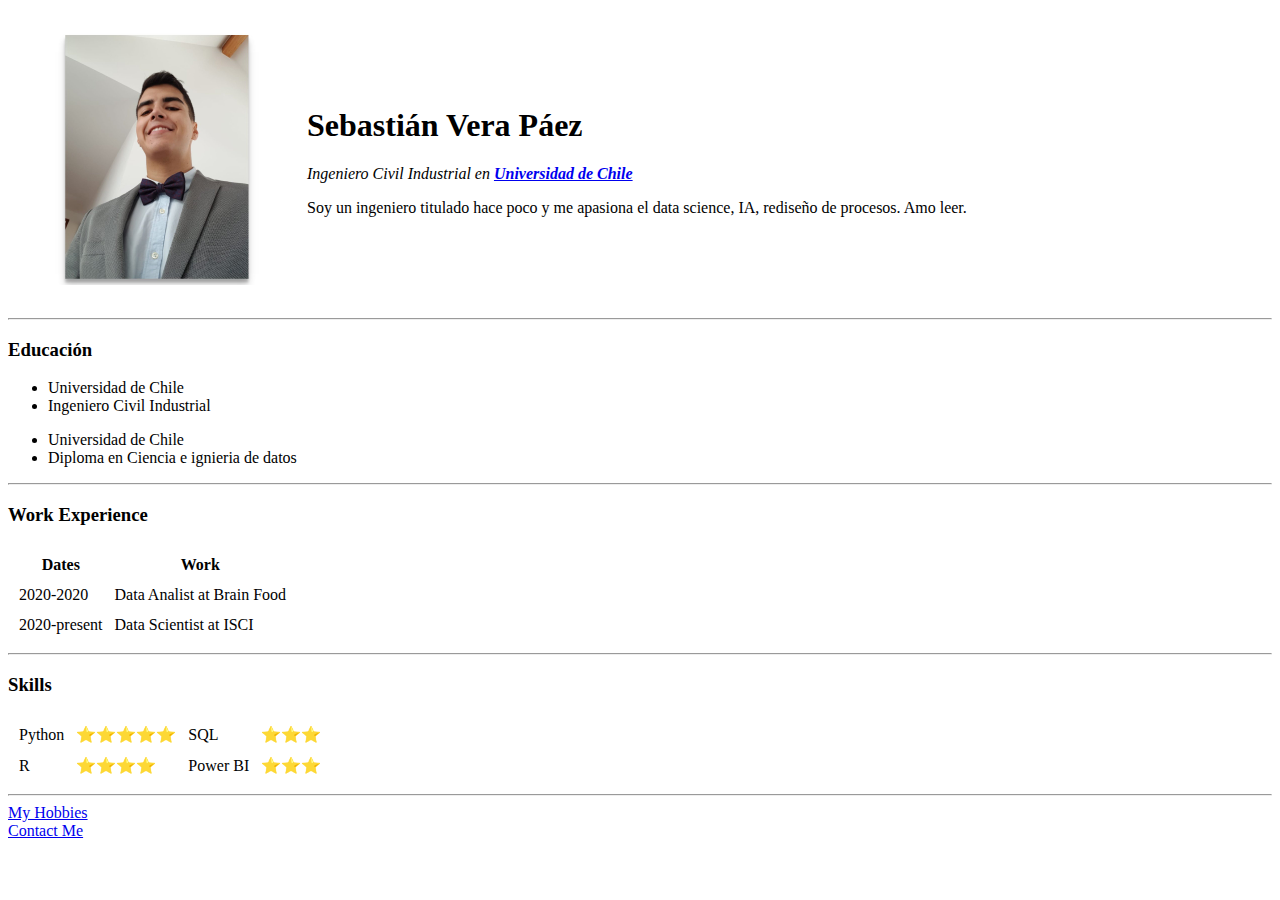
<file: index.html>
<!-- comentarios -->
<!DOCTYPE html>
<html lang="en" dir="ltr">

<head>
  <meta charset="utf-8">
  <title>🛂Sebastián's Personal Site</title>
</head>

<body>
  <table cellspacing="20">
    <tr>
      <td><img src="HTML -  Personal Site\images\quicksquarenew_201974141147757.jpg" alt="imagen curriculum vitae sebastian vera" height="256px" width="256px"></td>
      <td>
        <h1> Sebastián Vera Páez</h1>
        <p><em> Ingeniero Civil Industrial en <strong> <a href="https://www.linkedin.com/in/sebasti%C3%A1n-vera-p%C3%A1ez-742760189/"> Universidad de Chile </a></strong></em></p>
        <p>Soy un ingeniero titulado hace poco y me apasiona el data science, IA, rediseño de procesos. Amo leer.</p>
      </td>
    </tr>
  </table>

  <hr>

  <h3>Educación</h3>

  <ul>
    <li>Universidad de Chile</li>
    <li>Ingeniero Civil Industrial</li>
  </ul>
  <ul>
    <li> Universidad de Chile</li>
    <li> Diploma en Ciencia e ignieria de datos</li>
  </ul>

  <hr>

  <h3>Work Experience</h3>

  <table cellspacing="10">
    <thead>
      <tr>
        <th>Dates</th>
        <th>Work</th>
      </tr>
    </thead>

    <tbody>
      <tr>
        <!-- representa las filas -->
        <td>2020-2020</td> <!-- representa las columnas -->
        <td>Data Analist at Brain Food</td>
      </tr>
      <tr>
        <td>2020-present</td>
        <td>Data Scientist at ISCI</td>
      </tr>
    </tbody>

    <tfoot>
    </tfoot>
    <!-- podemos crear una tabla con esto -->
  </table>

  <hr>

  <h3> Skills </h3>

  <table cellspacing="10">
    <tr>
      <td>Python </td>
      <td>⭐⭐⭐⭐⭐</td>
      <td>SQL</td>
      <td>⭐⭐⭐</td>
    </tr>
    <tr>
      <td>R</td>
      <td>⭐⭐⭐⭐</td>
      <td>Power BI</td>
      <td>⭐⭐⭐</td>
    </tr>
  </table>

  <hr>
  <a href="hobbies.html"> My Hobbies</a>
  <br>
  <a href="contact-me.html"> Contact Me</a>

</body>

</html>
</file>
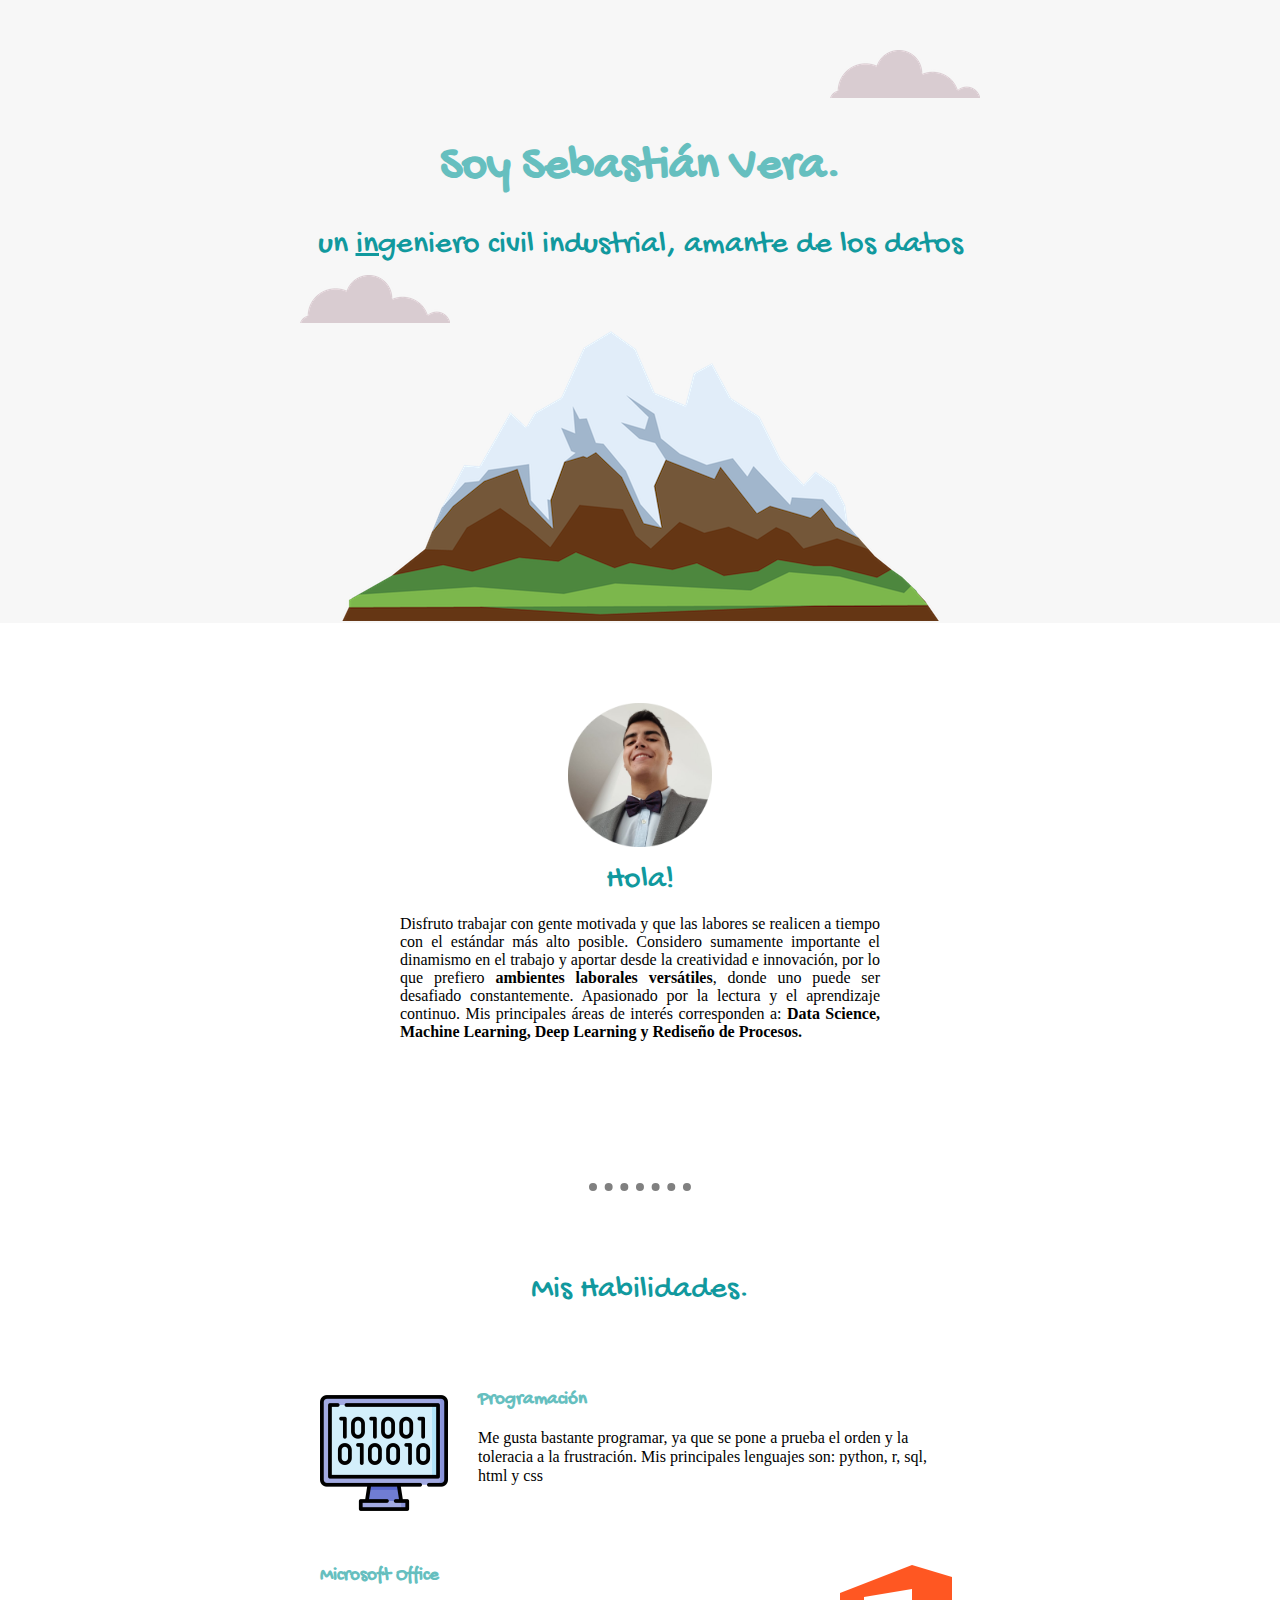
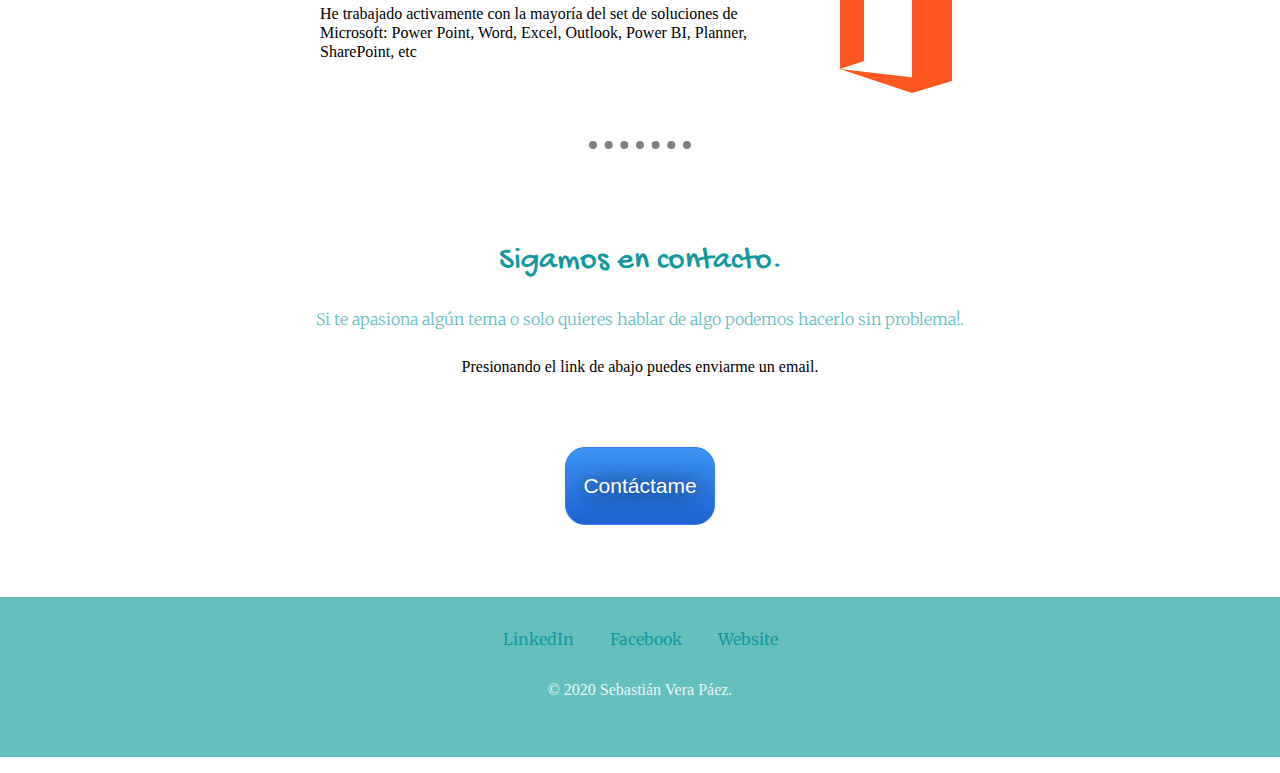
<file: CSS - My Site/index.html>
<!DOCTYPE html>
<html lang="en" dir="ltr">

<head>
  <meta charset="utf-8">
  <title>Sebastián Vera Páez</title>
  <link rel="stylesheet" href="css/styles.css">
  <link rel="icon" href="favicon.ico">
  <link href="https://fonts.googleapis.com/css2?family=Gochi+Hand&family=Merriweather:ital@1&display=swap" rel="stylesheet">
</head>

<body>
  <!-- Permite separar contenido-->
  <div class="top-container">
    <img class="top-cloud" src="images/cloud.png" alt="cloud-img">
    <h1>Soy Sebastián Vera.</h1>
    <h2>un <u>ing</u>eniero civil industrial, amante de los datos</h2>
    <img class="bottom-cloud" src="images/cloud.png" alt="cloud-img">
    <img class="mountain" src="images/mountain.png" alt="mountain-img">
  </div>

  <div class="middle-container">
    <div class="profile">
      <div class="description">
        <img class="cv_picture" src="images/circle-cropped.jpg" alt="imagen cv">
        <h2>Hola!</h2>
        <p class="parragraph_description">Disfruto trabajar con gente motivada y que las labores se realicen a tiempo con el estándar más alto posible. Considero sumamente importante
          el dinamismo en el trabajo y aportar desde la creatividad e innovación, por lo que prefiero <strong>ambientes laborales versátiles</strong>, donde uno puede ser
          desafiado constantemente. Apasionado por la lectura y el aprendizaje continuo. Mis principales áreas de interés corresponden a: <strong>Data Science,
          Machine Learning, Deep Learning y Rediseño de Procesos.</strong></p>
      </div>
    </div>
  </div>
  <hr>
  <div class="skills">
    <h2>Mis Habilidades.</h2>
    <div class="skill-row">
      <img class="computer" src="images/program.png" alt="">
      <h3>Programación</h3>
      <p class="computer-row-description">Me gusta bastante programar, ya que se pone a prueba el orden y la toleracia a la frustración. Mis principales lenguajes son: python, r, sql, html y css</p>
    </div>
    <div class="skill-row">
      <img class="microsoft" src="images/microsoft.png" alt="">
      <h3>Microsoft Office</h3>
      <p class="office-row-description">He trabajado activamente con la mayoría del set de soluciones de Microsoft: Power Point, Word, Excel, Outlook, Power BI, Planner, SharePoint, etc</p>
    </div>
  </div>
  <hr>
  <div class="contact-me">
    <h2>Sigamos en contacto.</h2>
    <h3 class="frase-contact">Si te apasiona algún tema o solo quieres hablar de algo podemos hacerlo sin problema!.</h3>
    <p>Presionando el link de abajo puedes enviarme un email.</p>
    <a class="btn" href="mailto:sebastian.vera.paez@gmail.com">Contáctame</a>
  </div>

  <div class="bottom-container">
    <a class="footer-link" href="https://www.linkedin.com/in/sebasti%C3%A1n-vera-p%C3%A1ez-742760189/">LinkedIn</a>
    <a class="footer-link" href="https://www.facebook.com/s.vera.p">Facebook</a>
    <a class="footer-link" href="https://sebastian-vera.github.io/cv/">Website</a>
    <p class="marca">© 2020 Sebastián Vera Páez.</p>
  </div>
</body>

</html>
</file>
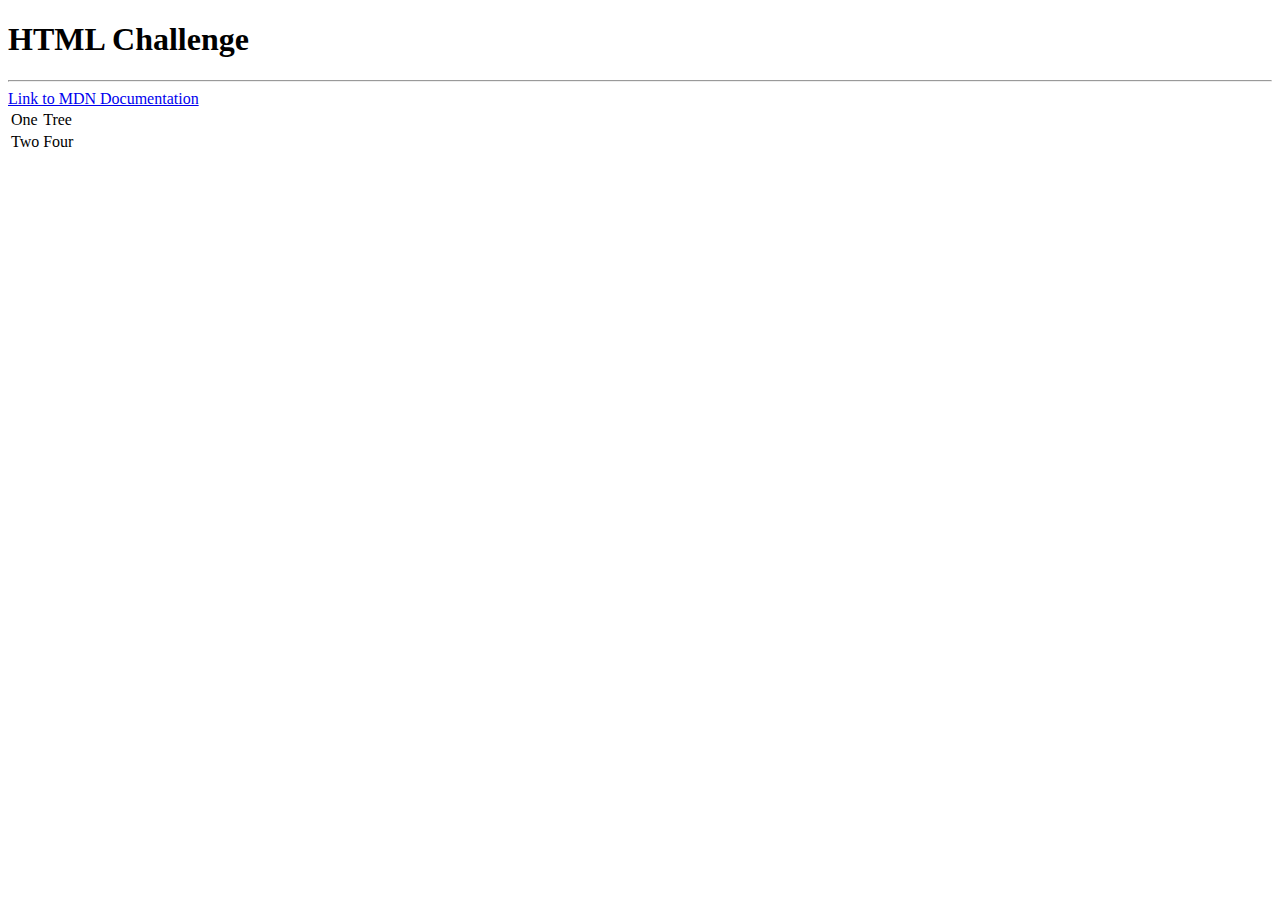
<file: challenge.html>
<!DOCTYPE html>
<html lang="en" dir="ltr">
  <h1>HTML Challenge</h1>
  <hr>
  <a href="https://developer.mozilla.org/es/"> Link to MDN Documentation</a>
  <table>
    <tr>
      <td>One</td>
      <td>Tree</td>
    </tr>
    <tr>
      <td>Two</td>
      <td>Four</td>
    </tr>
  </table>
  <body>

  </body>
</html>
</file>
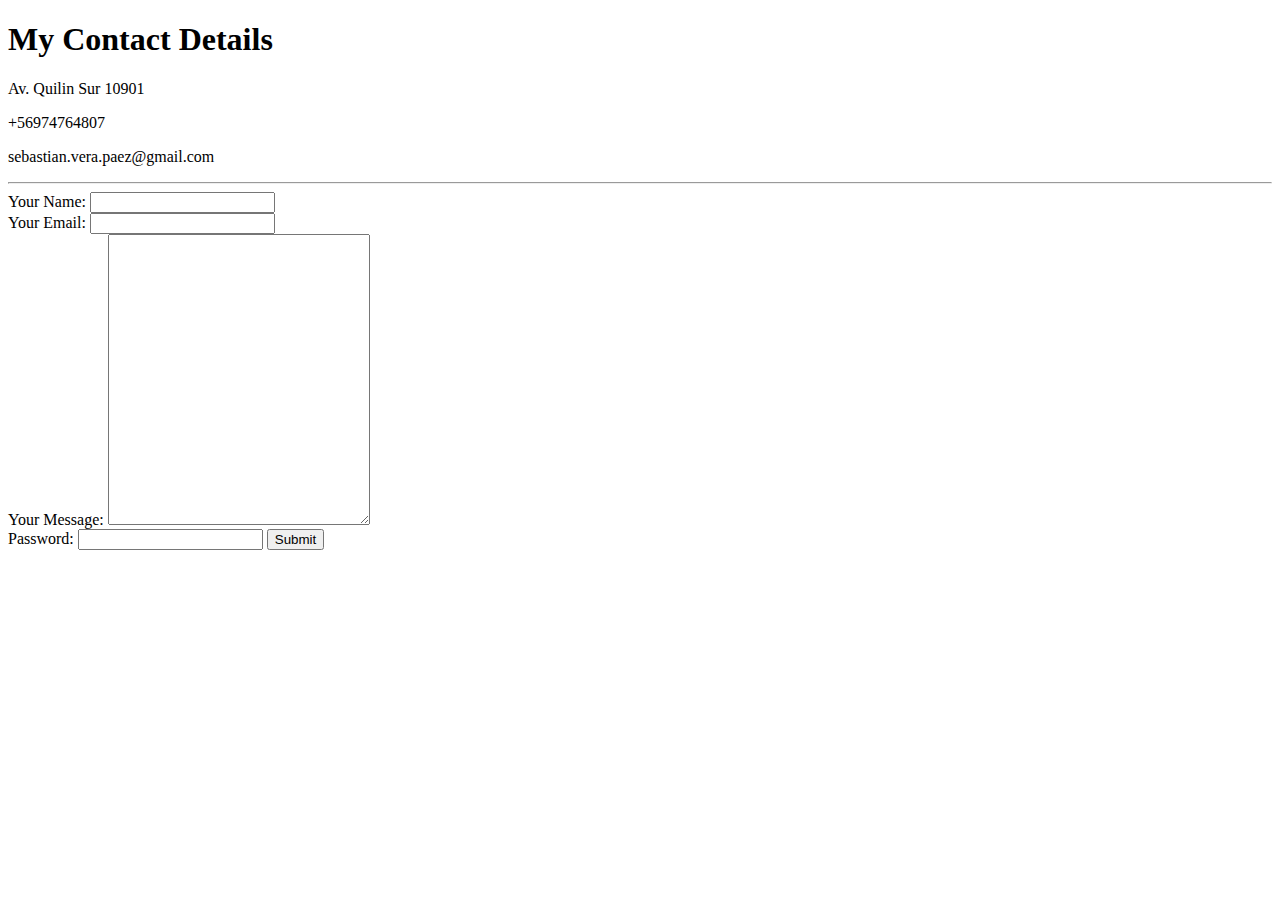
<file: contact-me.html>
<!DOCTYPE html>
<html lang="en" dir="ltr">

<head>
  <meta charset="utf-8">
  <title> Contact Me</title>
</head>

<body>
  <h1>My Contact Details</h1>
  <p>Av. Quilin Sur 10901</p>
  <p>+56974764807</p>
  <p>sebastian.vera.paez@gmail.com</p>

  <hr>
  <form action="mailto:sebastian.vera.paez@gmail.com" method="post" enctype="text/plain">
    <label>Your Name:</label>
    <input type="text" name="yourName" value=""><br>
    <label>Your Email:</label>
    <input type="email" name="yourEmail" value=""><br>
    <label>Your Message:</label>
    <textarea name="yourMessage" rows="19" cols="30"></textarea><br>
    <label>Password:</label>
    <input type="password" name="" value="">
    <input type="submit" name="">

  </form>
</body>

</html>
</file>
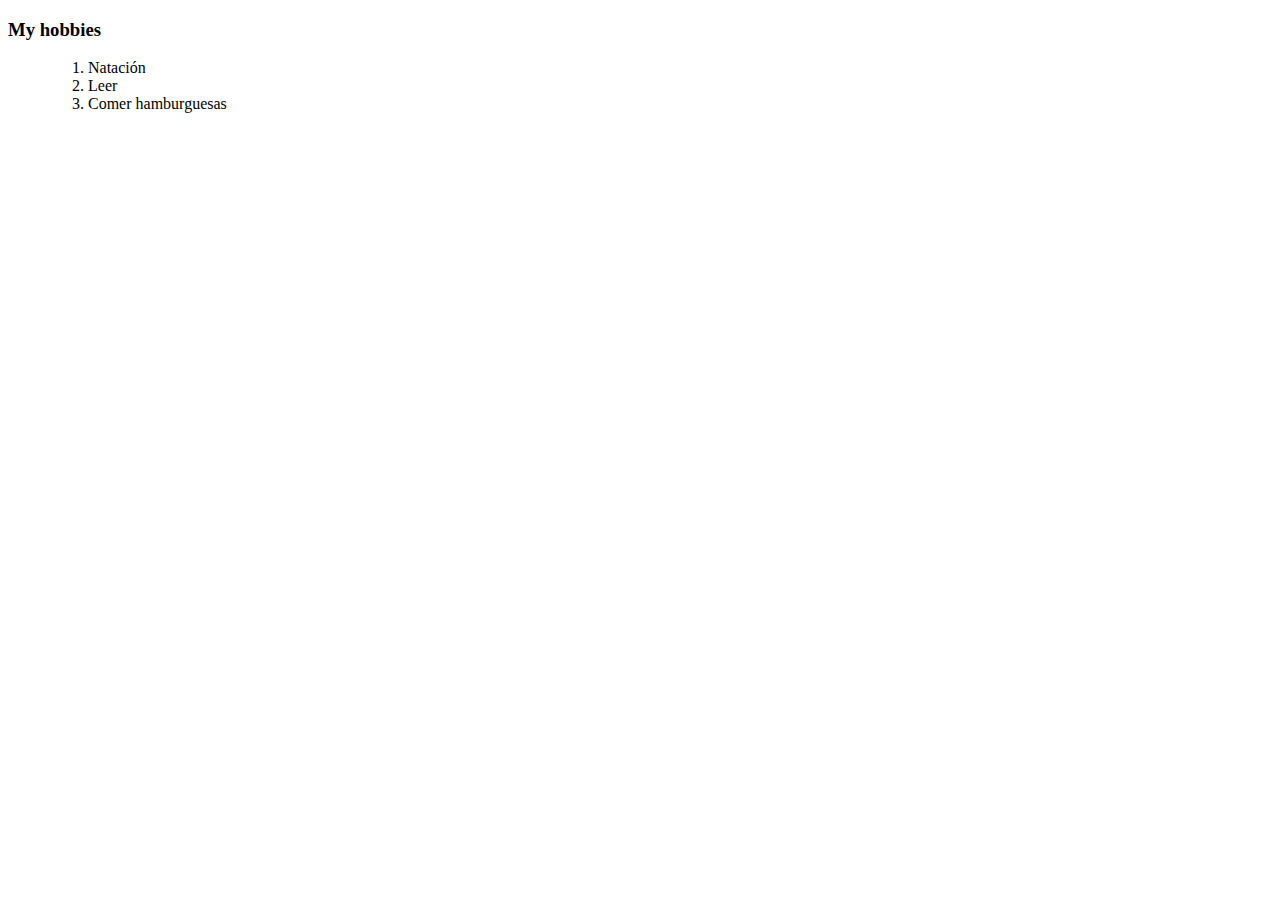
<file: hobbies.html>
<!DOCTYPE html>
<html lang="en" dir="ltr">
  <head>
    <meta charset="utf-8">
    <title></title>
  </head>
  <body>
    <h3>My hobbies</h3>
    <ul>
      <ol type="1">
        <li>Natación</li>
        <li>Leer</li>
        <li>Comer hamburguesas</li>
      </ol>
    </ul>
  </body>
</html>
</file>
<file: CSS - My Site/css/styles.css>
body{
  margin: 0;
  text-align: center;
  font-family: 'Merriweather', serif;
}

h1{
  margin: 20px auto 0 auto;
  font-family: 'Gochi Hand', cursive;
  font-size: 3rem; /** 100% equivale a 16 de font***/
  color: #66BFBF;
  line-height: 2;
}

h2{
  margin: 10px auto 0 auto;
  font-family: 'Gochi Hand', cursive;
  font-size: 2rem; /*20 px*/
  color: #11999E;
  font-weight: normal;
}

h3{
  margin: 10px auto 0 auto;
  font-family: 'Gochi Hand', cursive;
  color: #66BFBF;
}

p{
  font-family: "Verdana", Times, serif;
}

a{
  font-family: 'Merriweather', serif;
  color: #11999E;
}

hr{
  border-style: none;
  border-top-style: dotted;
  border-color: grey;
  border-width: 0.5rem;
  width: 8%;
  margin: 5rem auto;
  position: relative;
}
/********************************** CLASS SELECTORS ***********************/
.cv_picture{
  width: 30%;
}

.profile{
  height: 30rem;
  position: relative;
}

.description{
  position: absolute;
  padding: 80px 400px;
}

.parragraph_description{
  text-align: justify;
}

.top-container{
  background-color: #f7f7f7;
  height: 32.7rem;
  position: relative;
  padding-top: 100px;
}

.middle-container{
  position: relative;
  width: 100%;
  height: auto;
}

.top-cloud{
  position: absolute;
  right: 300px;
  top: 50px;
  display: block;
}

.bottom-cloud{
  position: absolute;
  left: 300px;
  bottom: 300px;
}

.skill-row{
  width: 50%;
  margin: 80px auto;
  text-align: left;
  line-height: 1.2;
}

.microsoft{
  float: right;
  margin-left: 30px;
}

.computer{
  float: left;
  margin-right: 30px;
}

.frase-contact{
  font-family: 'Merriweather', serif;
  font-weight: lighter;
  font-size: 1rem;
}

.bottom-container{
  height: 6rem;
  background-color: #66BFBF;
  margin: 1rem auto 1rem;
  padding: 2rem;
}

.marca{
  color: #EAF6F6;
  margin: 2rem 0;
  font-size: 1rem;
}

.footer-link{
  color: #11999E;
  margin: 1rem 1rem;
}

.footer-link:link{
  text-decoration: none;
}

.footer-link:hover{
  text-decoration: underline;
}

.contact-me{
  height: 18rem;
  padding: 0 4rem 4rem;
  line-height: 2;
}

.btn{
  margin: 3rem auto 0;
  background: #3D94F6;
  background-image: -webkit-linear-gradient(top, #3D94F6, #1E62D0);
  background-image: -moz-linear-gradient(top, #3D94F6, #1E62D0);
  background-image: -ms-linear-gradient(top, #3D94F6, #1E62D0);
  background-image: -o-linear-gradient(top, #3D94F6, #1E62D0);
  background-image: linear-gradient(to bottom, #3D94F6, #1E62D0);
  -webkit-border-radius: 20px;
  -moz-border-radius: 20px;
  border-radius: 20px;
  color: #FFFFFF;
  font-family: sans-serif;
  font-size: 21px;
  font-weight: 100;
  padding: 17px;
  text-shadow: 1px 1px 20px #000000;
  border: solid #337FED 1px;
  text-decoration: none;
  display: inline-block;
  cursor: pointer;
  text-align: center;
}

.btn:hover{
  border: solid #337FED 1px;
  background: #1E62D0;
  background-image: -webkit-linear-gradient(top, #1E62D0, #3D94F6);
  background-image: -moz-linear-gradient(top, #1E62D0, #3D94F6);
  background-image: -ms-linear-gradient(top, #1E62D0, #3D94F6);
  background-image: -o-linear-gradient(top, #1E62D0, #3D94F6);
  background-image: linear-gradient(to bottom, #1E62D0, #3D94F6);
  -webkit-border-radius: 20px;
  -moz-border-radius: 20px;
  border-radius: 20px;
  text-decoration: none;
}
/**
.computer-row-description{
  clear: left;
}

.office-row-description{
  clear: right;
}**/
</file>
